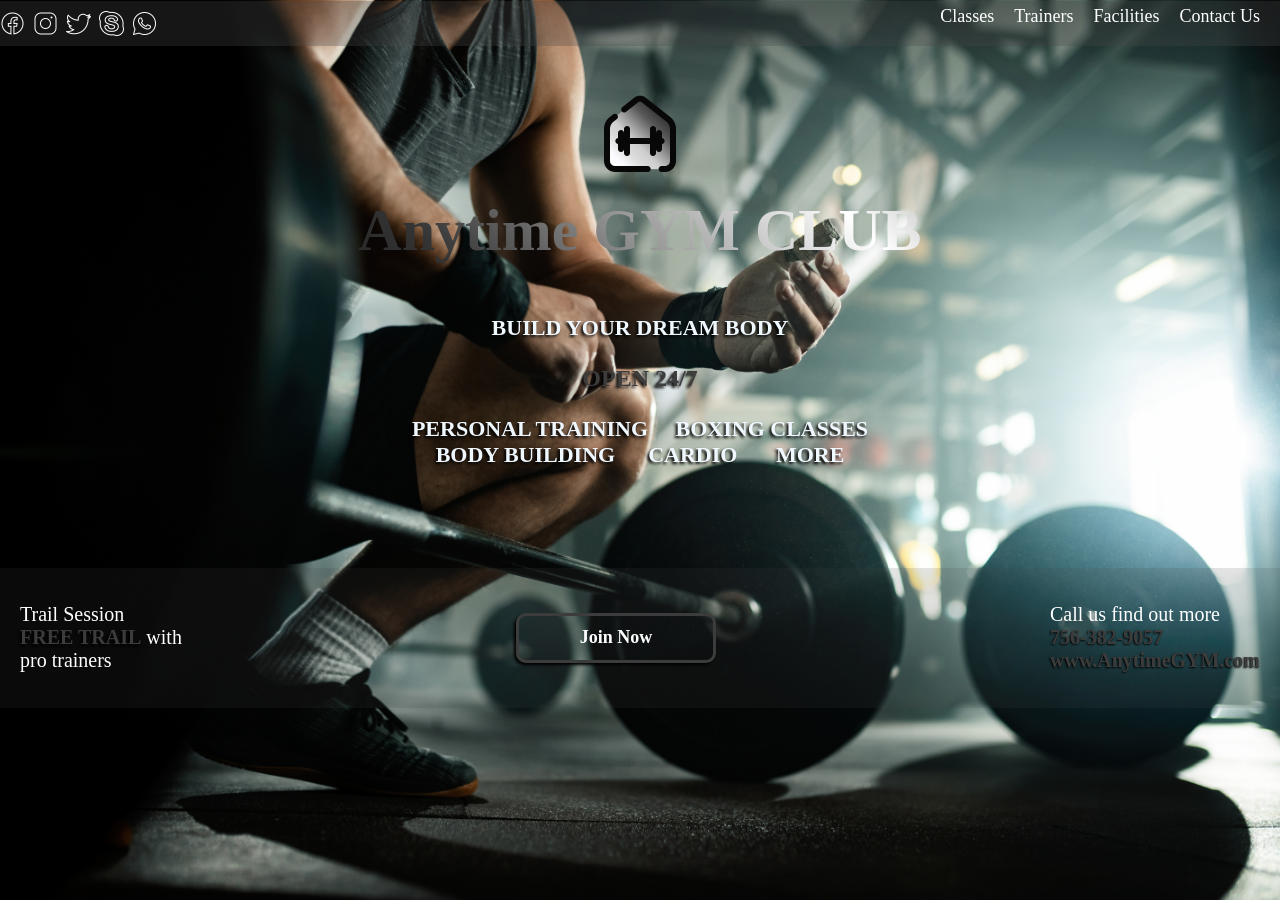
<file: index.html>
<!DOCTYPE html>
<html lang="en">

<head>
    <meta charset="UTF-8">
    <meta name="viewport" content="width=device-width, initial-scale=1.0">
    <title>Anytime GYM Club</title>
    <link rel="stylesheet" href="assets/css/style.css">
</head>

<body class="background">
    <section>
        <header>
            <nav style="display: flex;">
                <img class="icons" src="assets/images/icons8-facebook-50.png" alt="facebook icon">
                <img class="icons" src="assets/images/icons8-instagram-50.png" alt="instagram icon">
                <img class="icons" src="assets/images/icons8-twitter-50.png" alt="twitter icon">
                <img class="icons" src="assets/images/icons8-skype-50.png" alt="skype icon">
                <img class="icons" src="assets/images/icons8-whatsapp-50.png" alt="whatsapp icon">

                <ul>
                    <li>
                        <a class="menu" href="classes.html">Classes</a>
                        <a class="menu" href="trainers.html">Trainers</a>
                        <a class="menu" href="layout.html">Facilities</a>
                        <a class="menu" href="contact.html">Contact Us</a>
                    </li>
                </ul>
            </nav>
        </header>

        <main>
            <img id="gymLogo" src="assets/images/icons8-gym-96.png" alt="gym logo">
            <h1 id="name">Anytime GYM CLUB</h1>

            <div id="texts">
                <p>BUILD YOUR DREAM BODY</p>
                <p id="open">OPEN 24/7</p>
                <pre>PERSONAL TRAINING     BOXING CLASSES
BODY BUILDING      CARDIO       MORE</pre>
            </div>
        </main>

        <footer>
            <div>
                <pre id="trail">Trail Session
<span id="FR">FREE TRAIL</span> with
pro trainers</pre>
            </div>

            <button id="joinNow">Join Now</button>

            <div id="call">
                <pre>Call us find out more
<span id="number">756-382-9057
www.AnytimeGYM.com</span></pre>
            </div>
        </footer>
    </section>
</body>

</html>
</file>
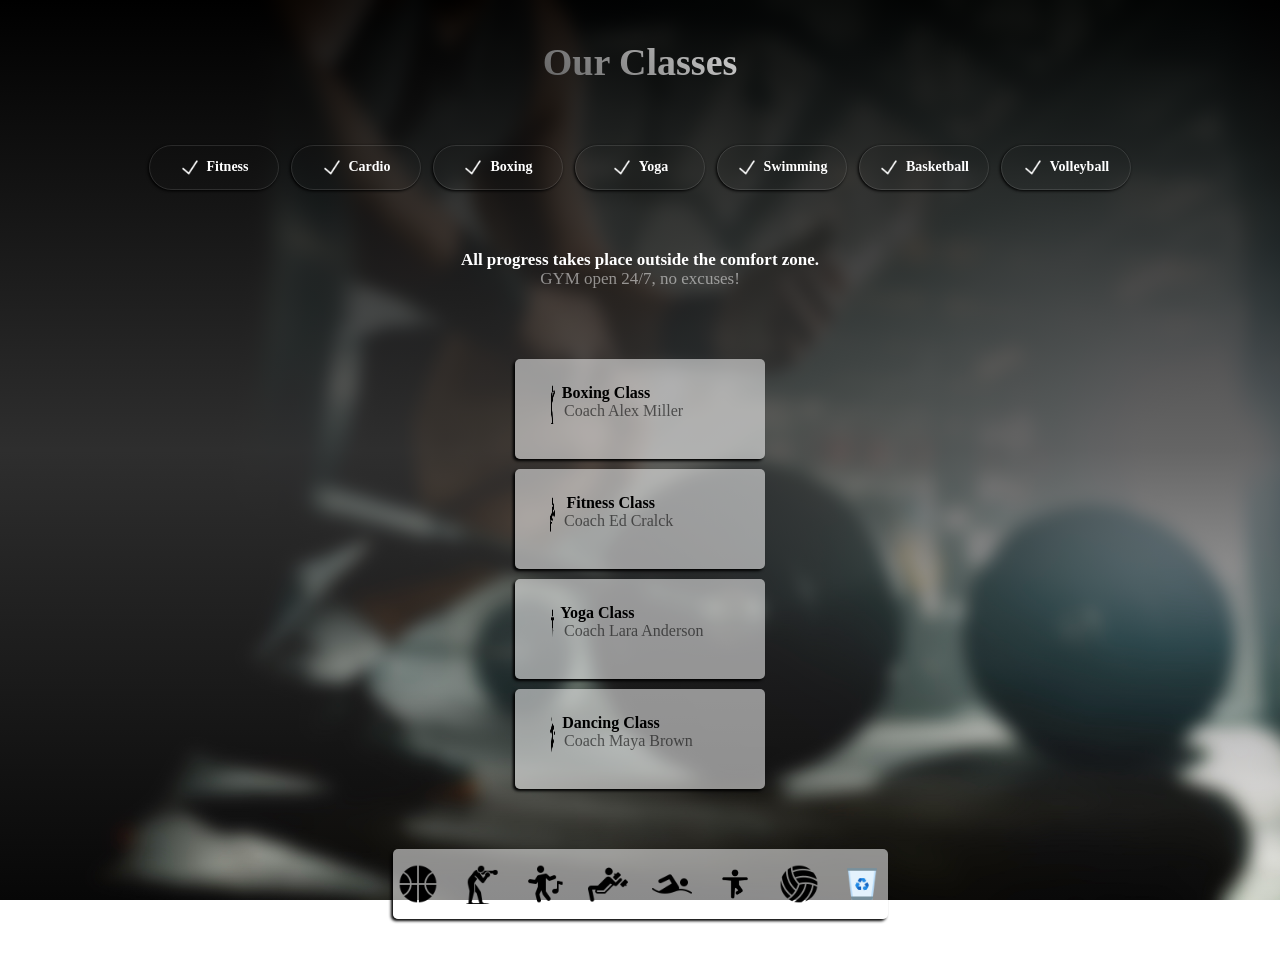
<file: classes.html>
<!DOCTYPE html>
<html lang="en">

<head>
    <meta charset="UTF-8">
    <meta name="viewport" content="width=device-width, initial-scale=1.0">
    <title>Our Classes</title>
    <link rel="stylesheet" href="assets/css/style.css">
</head>

<body class="background3">
    <header>
        <h4>Our Classes</h4>

        <div class="totalClasses">
            <div class="classBoxes"><img src="assets/images/icons8-done-50.png" alt="">
                <p>Fitness</p>
            </div>
        </div>
        <div class="totalClasses">
            <div class="classBoxes"><img src="assets/images/icons8-done-50.png" alt="">
                <p>Cardio</p>
            </div>
        </div>
        <div class="totalClasses">
            <div class="classBoxes"><img src="assets/images/icons8-done-50.png" alt="">
                <p>Boxing</p>
            </div>
        </div>
        <div class="totalClasses">
            <div class="classBoxes"><img src="assets/images/icons8-done-50.png" alt="">
                <p>Yoga</p>
            </div>
        </div>
        <div class="totalClasses">
            <div class="classBoxes"><img src="assets/images/icons8-done-50.png" alt="">
                <p>Swimming</p>
            </div>
        </div>
        <div class="totalClasses">
            <div class="classBoxes"><img src="assets/images/icons8-done-50.png" alt="">
                <p>Basketball</p>
            </div>
        </div>
        <div class="totalClasses">
            <div class="classBoxes"><img src="assets/images/icons8-done-50.png" alt="">
                <p>Volleyball</p>
            </div>
        </div>
    </header>

    <main>
        <section id="totalTitle">
            <h id="progress">All progress takes place outside the comfort zone.</h>
            <p id="noExcuses">GYM open 24/7, no excuses!</p>
        </section>

        <section>
            <div id="mainBox1" class="mainBoxes">
                <img class="mainBoxesImg" src="assets/images/icons8-boxing-48.png" alt="">
                <ul>
                    <li class="liA">Boxing Class</li>
                    <li class="liB">Coach Alex Miller</li>
                </ul>
            </div>

            <div class="mainBoxes">
                <img class="mainBoxesImg" src="assets/images/icons8-fitness-50.png" alt="">
                <ul>
                    <li class="liAF">Fitness Class</li>
                    <li class="liB">Coach Ed Cralck</li>
                </ul>
            </div>

            <div class="mainBoxes">
                <img class="mainBoxesImg" src="assets/images/icons8-yoga-64.png" alt="">
                <ul>
                    <li class="liAY">Yoga Class</li>
                    <li class="liB">Coach Lara Anderson</li>
                </ul>
            </div>

            <div class="mainBoxes">
                <img class="mainBoxesImg" src="assets/images/icons8-dancing-50(1).png" alt="">
                <ul>
                    <li class="liA">Dancing Class</li>
                    <li class="liB">Coach Maya Brown</li>
                </ul>
            </div>
        </section>
    </main>

    <footer class="bottomBox">
        <img src="assets/images/icons8-basketball-50.png" alt="">
        <img src="assets/images/icons8-boxing-48.png" alt="">
        <img src="assets/images/icons8-dancing-50(1).png" alt="">
        <img src="assets/images/icons8-fitness-50.png" alt="">
        <img src="assets/images/icons8-swimming-50.png" alt="">
        <img src="assets/images/icons8-yoga-64.png" alt="">
        <img src="assets/images/icons8-volleyball-50.png" alt="">
        <hr>
        <img id="RC" src="assets/images/icons8-recycle-bin-48.png" alt="">
    </footer>
</body>

</html>
</file>
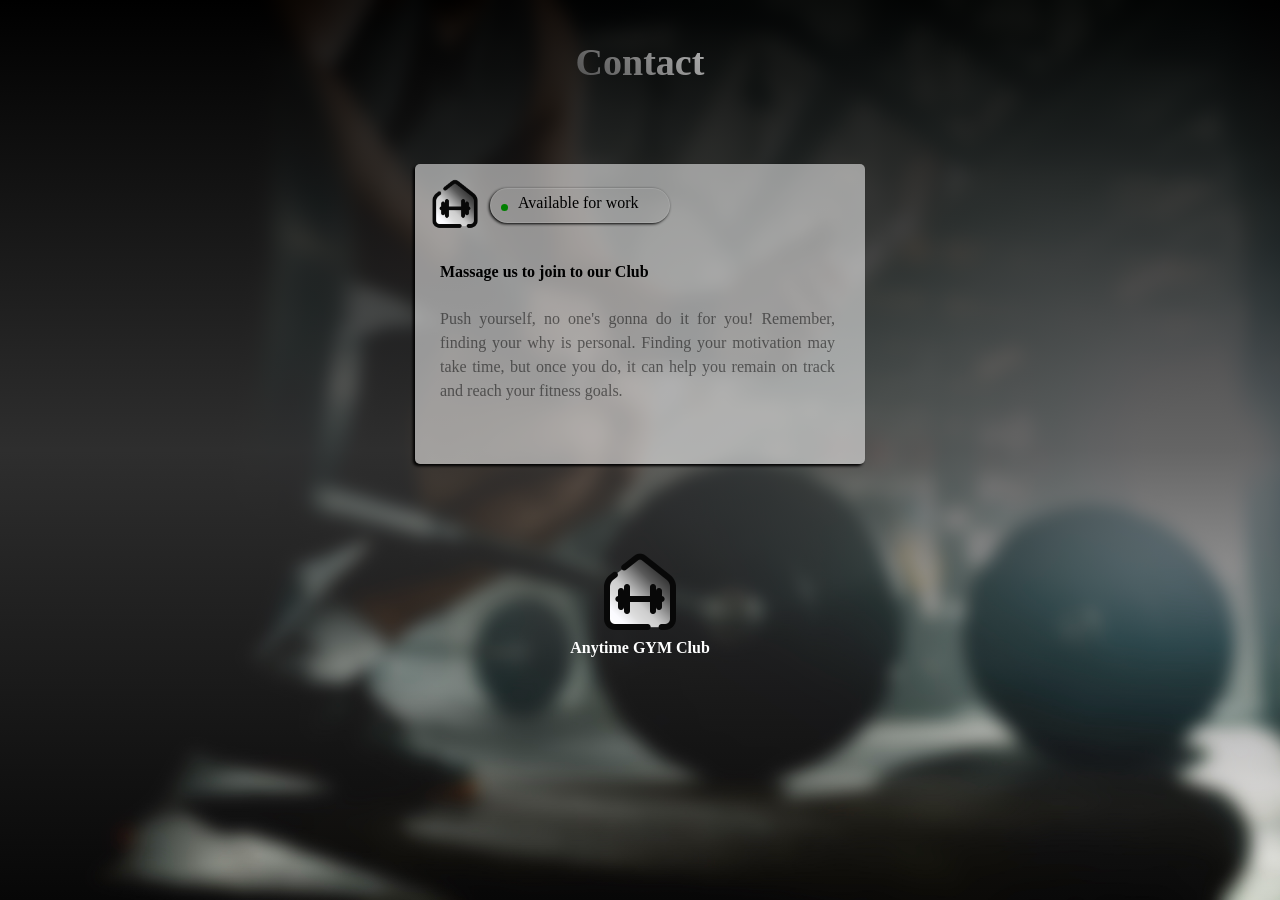
<file: contact.html>
<!DOCTYPE html>
<html lang="en">

<head>
    <meta charset="UTF-8">
    <meta name="viewport" content="width=device-width, initial-scale=1.0">
    <title>Contact</title>
    <link rel="stylesheet" href="assets/css/style.css">
</head>

<body class="background3">
    <header>
        <h5>Contact</h5>
    </header>

    <section id="bigBox">
        <img src="assets/images/icons8-gym-96.png" alt="">

        <div id="totalWork">
            <div id="greenB"></div>
            <div id="AFW">Available for work</div>
        </div>

        <h>Massage us to join to our Club</h><br>

        <p>
            Push yourself, no one's gonna do it for you!
            Remember, finding your why is personal. Finding your motivation may take time, but once you do, it can help
            you remain on track and reach your fitness goals.
        </p>
    </section>

    <section id="goh">
        <img src="assets/images/icons8-gym-96.png" alt="">
        <p>Anytime GYM Club</p>
    </section>
</body>

</html>
</file>
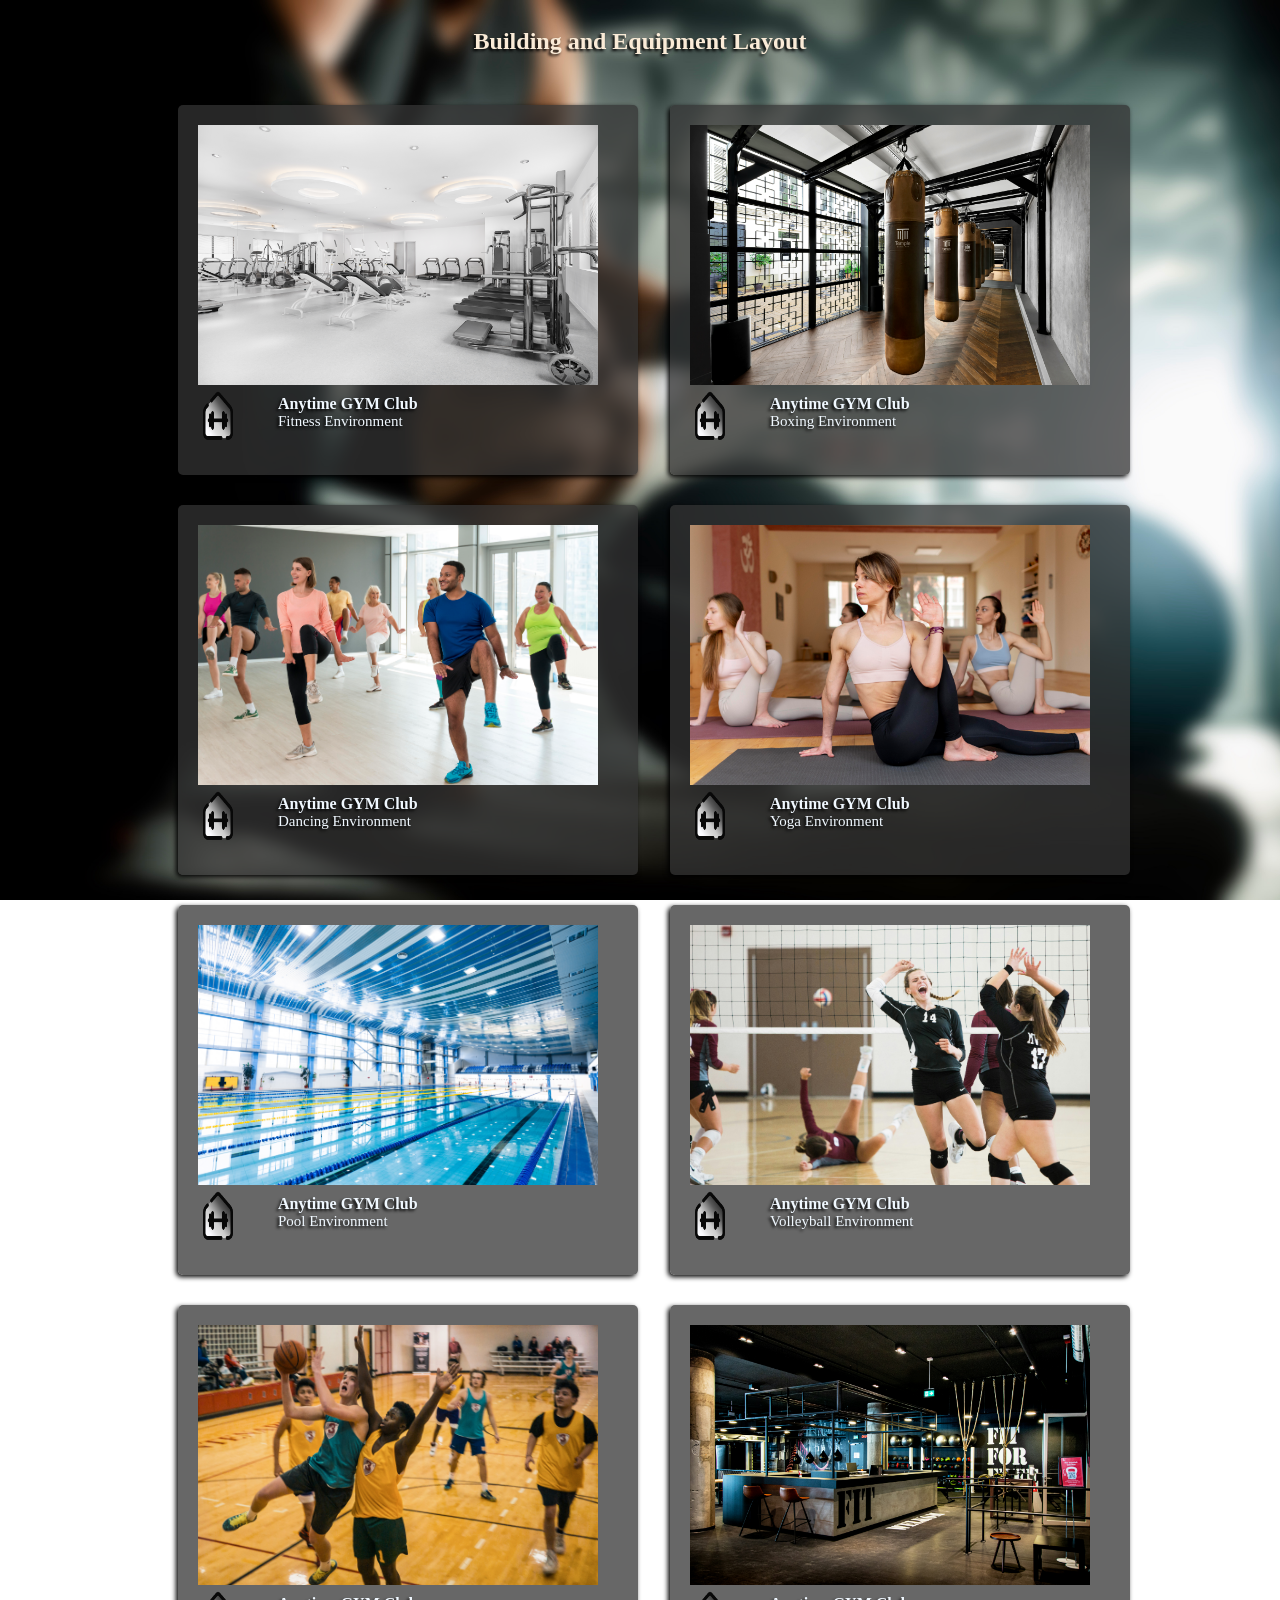
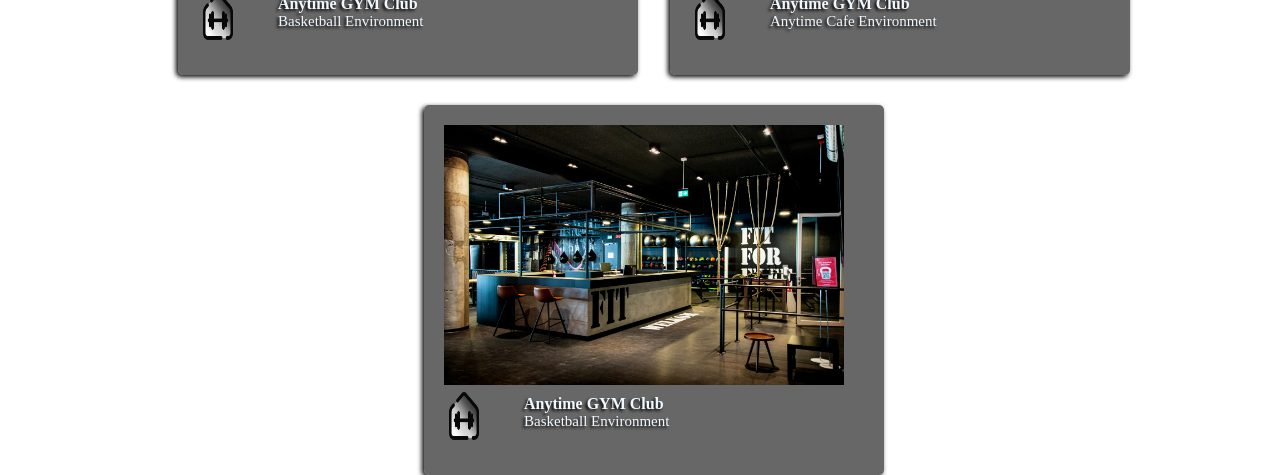
<file: layout.html>
<!DOCTYPE html>
<html lang="en">

<head>
    <meta charset="UTF-8">
    <meta name="viewport" content="width=device-width, initial-scale=1.0">
    <title>Building and Equipment Layout</title>
    <link rel="stylesheet" href="assets/css/style.css">
</head>

<body class="background2">
    <section>
        <h2>Building and Equipment Layout</h2>

        <div class="imgBackg">
            <img class="imgs" src="assets/images/IMG_7480.JPG" alt="">
            <div class="imgsdiv">
                <img class="imgsIcon" src="assets/images/icons8-gym-96.png" alt="">
                <ul>
                    <li class="imgli1">Anytime GYM Club</li>
                    <li class="imgli2">Fitness Environment</li>
                </ul>
            </div>
        </div>

        <div class="imgBackg">
            <img class="imgs" src="assets/images/IMG_7479.JPG" alt="">
            <div class="imgsdiv">
                <img class="imgsIcon" src="assets/images/icons8-gym-96.png" alt="">
                <ul>
                    <li class="imgli1">Anytime GYM Club</li>
                    <li class="imgli2">Boxing Environment</li>
                </ul>
            </div>
        </div>

        <div class="imgBackg">
            <img class="imgs" src="assets/images/IMG_7481.JPG" alt="">
            <div class="imgsdiv">
                <img class="imgsIcon" src="assets/images/icons8-gym-96.png" alt="">
                <ul>
                    <li class="imgli1">Anytime GYM Club</li>
                    <li class="imgli2">Dancing Environment</li>
                </ul>
            </div>
        </div>

        <div class="imgBackg">
            <img class="imgs" id="yoga" src="assets/images/IMG_7482.JPG" alt="">
            <div class="imgsdiv">
                <img class="imgsIcon" src="assets/images/icons8-gym-96.png" alt="">
                <ul>
                    <li class="imgli1">Anytime GYM Club</li>
                    <li class="imgli2">Yoga Environment</li>
                </ul>
            </div>
        </div>

        <div class="imgBackg">
            <img class="imgs" src="assets/images/IMG_7484.JPG" alt="">
            <div class="imgsdiv">
                <img class="imgsIcon" src="assets/images/icons8-gym-96.png" alt="">
                <ul>
                    <li class="imgli1">Anytime GYM Club</li>
                    <li class="imgli2">Pool Environment</li>
                </ul>
            </div>
        </div>

        <div class="imgBackg">
            <img class="imgs" src="assets/images/IMG_7486.JPG" alt="">
            <div class="imgsdiv">
                <img class="imgsIcon" src="assets/images/icons8-gym-96.png" alt="">
                <ul>
                    <li class="imgli1">Anytime GYM Club</li>
                    <li class="imgli2">Volleyball Environment</li>
                </ul>
            </div>
        </div>

        <div class="imgBackg">
            <img class="imgs" id="basketball" src="assets/images/IMG_7487.JPG" alt="">
            <div class="imgsdiv">
                <img class="imgsIcon" src="assets/images/icons8-gym-96.png" alt="">
                <ul>
                    <li class="imgli1">Anytime GYM Club</li>
                    <li class="imgli2">Basketball Environment</li>
                </ul>
            </div>
        </div>

        <div class="imgBackg">
            <img class="imgs" src="assets/images/IMG_7488.JPG" alt="">
            <div class="imgsdiv">
                <img class="imgsIcon" src="assets/images/icons8-gym-96.png" alt="">
                <ul>
                    <li class="imgli1">Anytime GYM Club</li>
                    <li class="imgli2">Anytime Cafe Environment</li>
                </ul>
            </div>
        </div>

        <div class="imgBackg">
            <img class="imgs" src="assets/images/IMG_7488.JPG" alt="">
            <div class="imgsdiv">
                <img class="imgsIcon" src="assets/images/icons8-gym-96.png" alt="">
                <ul>
                    <li class="imgli1">Anytime GYM Club</li>
                    <li class="imgli2">Basketball Environment</li>
                </ul>
            </div>
        </div>
    </section>
</body>

</html>
</file>
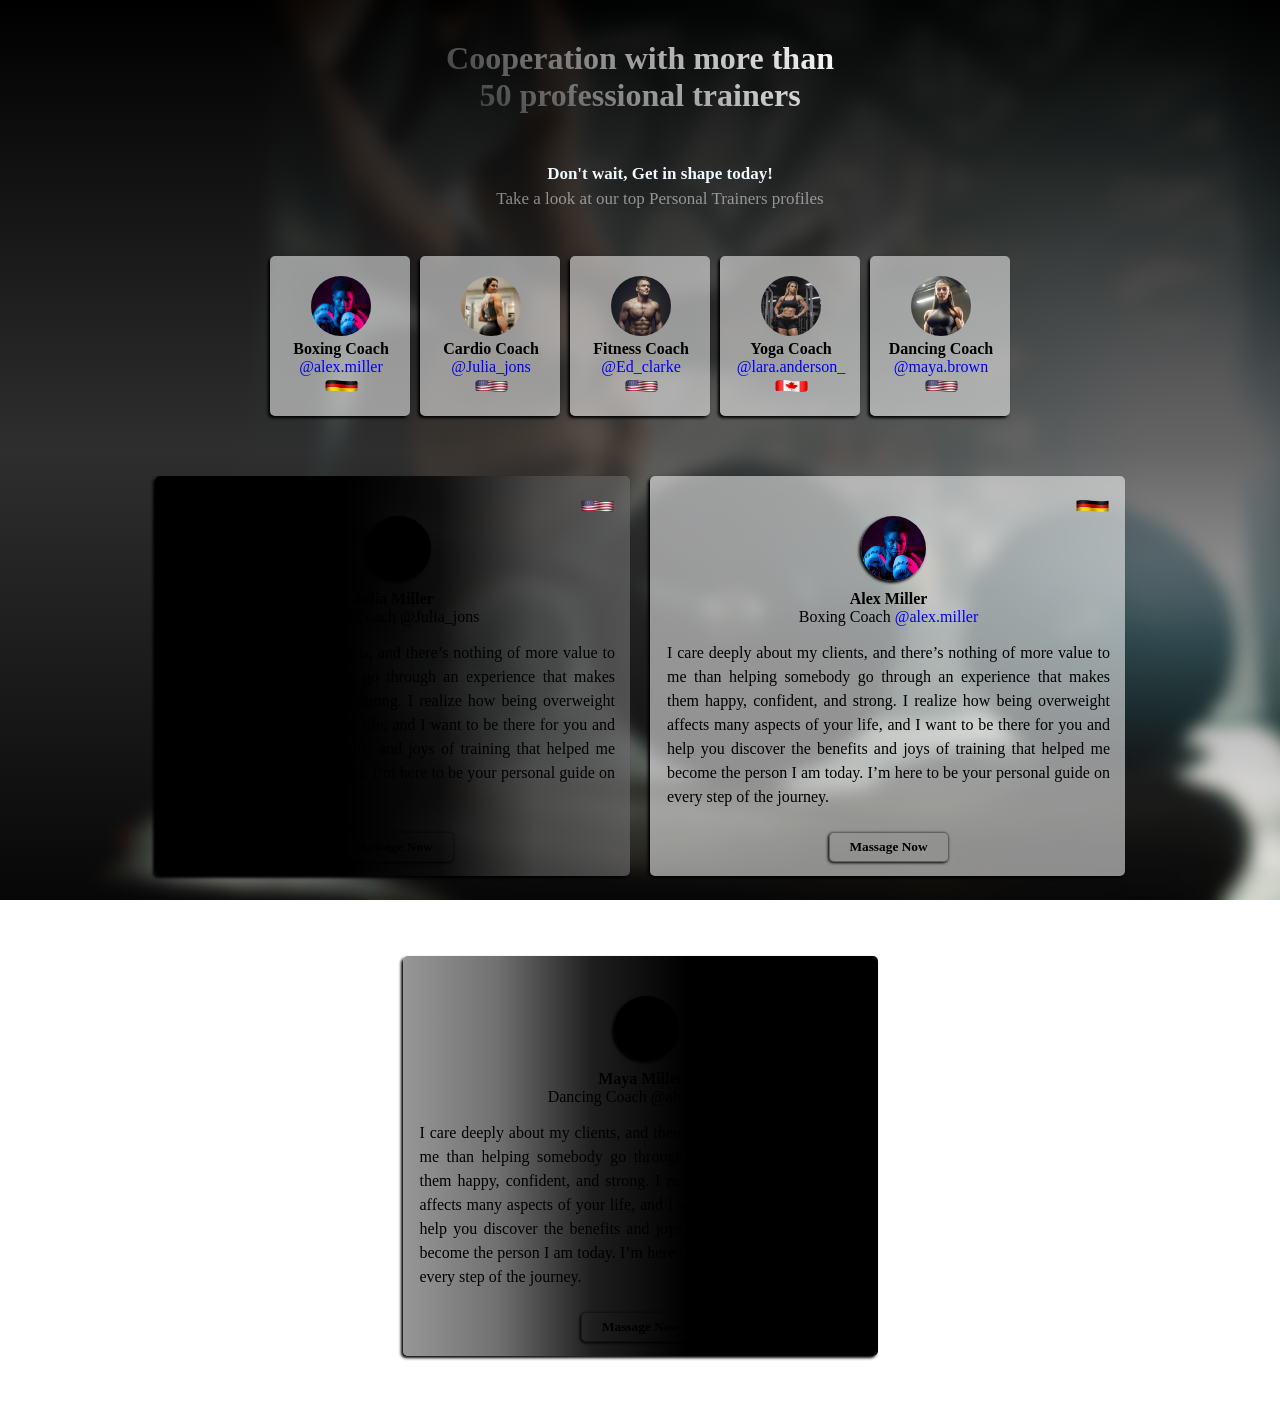
<file: trainers.html>
<!DOCTYPE html>
<html lang="en">

<head>
    <meta charset="UTF-8">
    <meta name="viewport" content="width=device-width, initial-scale=1.0">
    <title>Trainers</title>
    <link rel="stylesheet" href="assets/css/style.css">
</head>

<body class="background3">
    <section>
        <h3>Cooperation with more than<br> 50 professional trainers</h3>

        <ul id="titr">
            <li id="titrLi1">Don't wait, Get in shape today!</li>
            <li id="titrLi2">Take a look at our top Personal Trainers profiles</li>
        </ul>

        <div class="totalBoxes">
            <ul class="littleBoxes" id="boxing">
                <li><img src="assets/images/IMG_7478.JPG" alt=""></li>
                <li class="couchesNames">Boxing Coach</li>
                <li><a href="#" id="id">@alex.miller</a></li>
                <li><img id="flag" src="assets/images/icons8-germany-48.png" alt=""></li>
            </ul>

            <ul class="littleBoxes">
                <li><img src="assets/images/coach2.PNG" alt=""></li>
                <li class="couchesNames">Cardio Coach</li>
                <li><a href="#" id="id">@Julia_jons</a></li>
                <li><img id="flag" src="assets/images/icons8-usa-flag-48.png" alt=""></li>
            </ul>

            <ul class="littleBoxes">
                <li><img src="assets/images/coach3.JPG" alt=""></li>
                <li class="couchesNames">Fitness Coach</li>
                <li><a href="#" id="id">@Ed_clarke</a></li>
                <li><img id="flag" src="assets/images/icons8-usa-flag-48.png" alt=""></li>
            </ul>

            <ul class="littleBoxes">
                <li><img src="assets/images/coach4.PNG" alt=""></li>
                <li class="couchesNames">Yoga Coach</li>
                <li><a href="#" id="id">@lara.anderson_</a></li>
                <li><img id="flag" src="assets/images/icons8-canada-48.png" alt=""></li>
            </ul>

            <ul class="littleBoxes">
                <li><img src="assets/images/coach5.PNG" alt=""></li>
                <li class="couchesNames">Dancing Coach</li>
                <li><a href="#" id="id">@maya.brown</a></li>
                <li><img id="flag" src="assets/images/icons8-usa-flag-48.png" alt=""></li>
            </ul>
        </div>

        <div class="totalBoxes2">
            <ul class="Boxes" id="box1">
                <li><img id="flag2" src="assets/images/icons8-usa-flag-48.png" alt=""></li>
                <li><img class="profiles" src="assets/images/Black_Wallpaper.jpg" alt=""></li>
                <li class="names">Julia Miller</li>
                <li>Cardio Coach <a id="blackLink" href="#">@Julia_jons</a></li>
                <li class="text">
                    I care deeply about my clients, and there’s nothing of more value to me than helping somebody go
                    through an experience that makes them happy, confident, and strong. I realize how being overweight
                    affects many aspects of your life, and I want to be there for you and help you discover the benefits
                    and joys of training that helped me become the person I am today. I’m here to be your personal guide
                    on every step of the journey.
                </li>
                <li><button class="massage">Massage Now</button></li>
            </ul>

            <ul class="Boxes" id="box2">
                <li><img id="flag2" src="assets/images/icons8-germany-48.png" alt=""></li>
                <li><img class="profiles" src="assets/images/IMG_7478.JPG" alt=""></li>
                <li class="names">Alex Miller</li>
                <li>Boxing Coach <a href="#">@alex.miller</a></li>
                <li class="text">
                    I care deeply about my clients, and there’s nothing of more value to me than helping somebody go
                    through an experience that makes them happy, confident, and strong. I realize how being overweight
                    affects many aspects of your life, and I want to be there for you and help you discover the benefits
                    and joys of training that helped me become the person I am today. I’m here to be your personal guide
                    on every step of the journey.
                </li>
                <li><button class="massage">Massage Now</button></li>
            </ul>

            <ul class="Boxes" id="box3">
                <li><img id="flag2" src="assets/images/Black_Wallpaper.jpg" alt=""></li>
                <li><img class="profiles" src="assets/images/Black_Wallpaper.jpg" alt=""></li>
                <li class="names">Maya Miller</li>
                <li>Dancing Coach <a id="blackLink" href="#">@alex.miller</a></li>
                <li class="text">
                    I care deeply about my clients, and there’s nothing of more value to me than helping somebody go
                    through an experience that makes them happy, confident, and strong. I realize how being overweight
                    affects many aspects of your life, and I want to be there for you and help you discover the benefits
                    and joys of training that helped me become the person I am today. I’m here to be your personal guide
                    on every step of the journey.
                </li>
                <li><button class="massage">Massage Now</button></li>
            </ul>
        </div>

        <ul id="totalPoints">
            <li id="points">
                <div></div>
            </li>
            <li id="points">
                <div></div>
            </li>
            <li id="points">
                <div></div>
            </li>
            <li id="points">
                <div></div>
            </li>
        </ul>
    </section>
</body>

</html>
</file>
<file: assets/css/style.css>
/* .......... PAGE 1: HOME .......... */

.background {
    background-image: url("../images/IMG_7475.JPG");
    background-repeat: no-repeat;
    background-size: cover;
    background-position: center;
    background-attachment: fixed;
    font-family: cursive;
}

nav {
    background-color: rgba(73, 74, 73, 0.307);
    height: 45px;
    margin-top: 1px;
}

.icons {
    width: 25px;
    height: 25px;
    padding: 10px 5px;
}

.icons:hover {
    width: 35px;
    height: 35px;
    padding: 1px 0px;
}

nav ul {
    display: inline-block;
    margin-left: 860px;
    margin-top: 1px;
    list-style-type: none;
    padding-top: 5px;
}

.menu {
    color: white;
    text-decoration: none;
    padding-left: 25px;
    font-size: 18px;
}

main {
    text-align: center;
}

#gymLogo {
    display: inline-block;
    transition: 500ms;
    margin-top: 40px;
}

#gymLogo:hover {
    width: 150px;
    height: auto;
    margin: 10px 5px;
    transform: translateY(-20px);
}

#name {
    font-family: "mighty souly", cursive;
    font-size: 60px;
    display: block;
    background: -webkit-linear-gradient(45deg, black, #333, white, black);
    -webkit-background-clip: text;
    -webkit-text-fill-color: transparent;
    margin-top: 10px;
}

#texts {
    font-family: cursive;
    color: aliceblue;
    font-weight: bolder;
    font-size: 22px;
    text-shadow: black -2px 2px 3px;
}

main pre {
    font-family: cursive;
}

#open {
    color: rgb(61, 60, 60);
    font-size: 24px;
}

footer {
    display: flex;
    background-color: rgba(73, 74, 73, 0.144);
    margin-top: 100px;
}

#trail {
    font-family: cursive;
    font-size: 20px;
    color: white;
    margin: 25px 20px;
}

#FR {
    color: rgb(61, 60, 60);
    font-weight: bolder;
    text-shadow: black -2px 2px 3px;
    display: inline-block;
}

#joinNow {
    display: inline-block;
    width: 200px;
    height: 50px;
    margin: 45px 450px;
    background-color: transparent;
    color: white;
    border: rgb(61, 60, 60) solid;
    font-family: cursive;
    font-weight: bold;
    font-size: 18px;
    border-radius: 10px;
    box-shadow: black -2px 2px 3px;
}

#joinNow:hover {
    width: 300px;
}

#call pre {
    display: inline-block;
    font-family: cursive;
    font-size: 20px;
    color: white;
    margin: 25px 15px;
}

#number {
    color: rgb(61, 60, 60);
    font-weight: bolder;
    text-shadow: black -1px 1px 2px;
    display: inline-block;
}


/* .......... PAGE 2: FACILITIES .......... */

.background2 {
    background-image: url("../images/IMG_7476.JPG");
    background-repeat: no-repeat;
    background-size: cover;
    background-position: center;
    background-attachment: fixed;
    font-family: cursive;
}

h2 {
    color: antiquewhite;
    text-align: center;
    text-shadow: black -2px 2px 3px;
    margin-top: 28px;
}

.imgBackg {
    background-color: #333333be;
    display: inline-block;
    width: 460px;
    height: 370px;
    margin-top: 30px;
    margin-left: 28px;
    border-radius: 5px;
    box-shadow: black -2px 2px 5px;
}

.imgBackg:hover {
    width: 480px;
    height: 390px;
    margin: 10px 5px;
    transform: translateY(-20px);
}

.imgs {
    width: 420px;
    height: auto;
    padding-left: 20px;
    padding-top: 20px;
    display: inline-block;
}

.imgsdiv {
    display: flex;
}

.imgsIcon {
    width: 60px;
    height: 60px;
    display: inline-block;
    padding-left: 20px;
    margin-top: -3px;
}

.imgsdiv ul {
    margin-left: -35px;
    list-style-type: none;
    color: aliceblue;
    text-shadow: black -2px 2px 3px;
}

.imgli1 {
    margin-top: -10px;
    font-weight: bolder;
}

.imgli2 {
    font-size: 15px;
}

#yoga {
    height: 280px;
}

#basketball {
    height: 280px;
}


/* .......... PAGE 3: TRAINERS .......... */

.background3 {
    background: linear-gradient(to bottom,
            rgba(0, 0, 0, 0.897),
            rgba(59, 59, 59, 0.782),
            rgba(255, 255, 255, 0.026)), url("../images/IMG_7476.JPG");

    background-repeat: no-repeat;
    background-size: cover;
    background-position: center;
    background-attachment: fixed;
    font-family: cursive;
}

h3 {
    font-family: "mighty souly", cursive;
    font-size: 32px;
    display: block;
    background: -webkit-linear-gradient(45deg, black, #333, white, black);
    -webkit-background-clip: text;
    -webkit-text-fill-color: transparent;
    text-align: center;
    margin-top: 40px;
}

#titr {
    list-style-type: none;
    color: aliceblue;
    text-align: center;
    margin-top: 50px;
    font-size: 17px;
}

#titrLi1 {
    font-weight: bold;
}

#titrLi2 {
    color: rgba(255, 255, 255, 0.504);
    padding-top: 5px;
}

.totalBoxes {
    display: inline-block;
}

/* Top Boxes */

.littleBoxes {
    border-radius: 5px;
    width: 140px;
    height: 160px;
    background-color: rgba(255, 255, 255, 0.533);
    padding-left: 2px;
    padding-top: 20px;
    margin: 30px 5px;
    list-style-type: none;
    text-align: center;
    display: inline-block;
    box-shadow: black -2px 2px 3px;
}

.littleBoxes ul {
    display: inline-block;
}

.littleBoxes img {
    width: 60px;
    height: auto;
    border-radius: 50%;
}

#flag {
    width: 35px;
    height: 20px;
}

#id {
    text-decoration: none;
}

.couchesNames {
    font-weight: bolder;
}

#boxing {
    margin-left: 370px;
}

/* Bottom Boxes */

.totalBoxes2 {
    display: inline-block;
}

.Boxes {
    border-radius: 5px;
    width: 475px;
    height: 400px;
    padding-left: 2px;
    padding-top: 20px;
    margin: 50px 10px;
    list-style-type: none;
    text-align: center;
    display: inline-block;
    box-shadow: black -2px 2px 3px;
}

#flag2 {
    width: 35px;
    height: 20px;
    padding-left: 400px;
    margin-top: -10px;
}

.profiles {
    width: 65px;
    height: auto;
    margin-left: 10px;
    margin-top: -30px;
    border-radius: 50%;
    box-shadow: black -2px 2px 3px;
}

.names {
    font-weight: bolder;
    padding-top: 5px;
}

.Boxes a {
    text-decoration: none;
}

.text {
    text-align: justify;
    padding: 15px 15px;
}

.massage {
    width: 120px;
    height: 30px;
    background: transparent;
    font-family: cursive;
    box-shadow: black -1px 1px 3px;
    border: rgba(0, 0, 0, 0.332) solid 1px;
    border-radius: 5px;
    margin-top: 8px;
    font-weight: bold;
}

#box1 {
    background: linear-gradient(to right,
            black, black, rgb(0, 0, 0),
            rgba(0, 0, 0, 0.881),
            rgba(41, 41, 41, 0.667),
            rgba(49, 48, 48, 0.503)), rgba(255, 255, 255, 0.385);
}

#box2 {
    background-color: rgba(255, 255, 255, 0.533);
}

#box3 {
    background: linear-gradient(to left,
            black, black, rgb(0, 0, 0),
            rgba(0, 0, 0, 0.881),
            rgba(41, 41, 41, 0.667),
            rgba(49, 48, 48, 0.503)), rgba(255, 255, 255, 0.385);
}

#blackLink {
    color: black;
}

#totalPoints {
    text-align: center;
}

#points {
    display: inline-block;
}

#points div {
    width: 5px;
    height: 5px;
    background-color: white;
    border-radius: 50%;
    margin-top: -55px;
}


/* .......... PAGE 4: CLASSES .......... */

h4 {
    font-family: "mighty souly", cursive;
    font-size: 38px;
    display: block;
    background: -webkit-linear-gradient(45deg, black, #333, white, black);
    -webkit-background-clip: text;
    -webkit-text-fill-color: transparent;
    text-align: center;
    margin-top: 40px;
}

header {
    text-align: center;
}

.totalClasses {
    text-align: center;
    display: inline-block;
    margin-right: 8px;
}

.classBoxes {
    background-color: transparent;
    display: inline-block;
    width: 130px;
    height: 40px;
    text-align: center;
    box-shadow: white -0.3px 0.3px 1px;
    border-radius: 25px;
    margin-top: 10px;
    padding-bottom: 15px;
    border: rgba(255, 255, 255, 0.112) solid 1px;
    box-shadow: black -1px 1px 3px;
}

.classBoxes img {
    width: 20px;
    height: auto;
    display: inline-block;
}

.classBoxes p {
    color: white;
    font-family: cursive;
    display: inline-block;
    font-weight: bold;
}

/* Title */

#totalTitle {
    text-align: center;
    margin-top: 60px;
}

#progress {
    font-weight: bold;
    color: white;
    font-size: 17px;
}

#noExcuses {
    color: rgba(255, 255, 255, 0.504);
    margin-top: -0.2px;
    font-size: 17px;
}

/* Main Boxes */

.mainBoxes {
    background-color: rgba(255, 255, 255, 0.533);
    display: flex;
    width: 250px;
    height: 100px;
    margin-top: 10px;
    margin-left: 620px;
    border-radius: 5px;
    box-shadow: black -2px 2px 3px;
}

#mainBox1 {
    margin-top: 70px;
}

.mainBoxesImg {
    width: 40px;
    height: 40px;
    display: inline-block;
    padding-left: 35px;
    margin-top: 25px;
}

.mainBoxes ul {
    margin-left: -66px;
    margin-top: 25px;
    list-style-type: none;
}

.liA {
    font-weight: bolder;
    color: black;
}

.liB {
    margin-left: 35px;
    color: rgba(0, 0, 0, 0.56);
}

.liAF {
    font-weight: bolder;
    color: black;
    margin-left: 19px;
}

.liAY {
    font-weight: bolder;
    color: black;
    margin-left: -38px;
}

/* Footer Box */

.bottomBox {
    width: 495px;
    height: 70px;
    background-color: rgba(255, 255, 255, 0.533);
    border-radius: 5px;
    box-shadow: black -2px 2px 3px;
    margin: 60px 500px;
}

.bottomBox img {
    width: 40px;
    height: 40px;
    padding: 12px 10px;
}

footer hr {
    margin-left: 15px;
}


/* .......... PAGE 5: CONTACT .......... */

h5 {
    font-family: "mighty souly", cursive;
    font-size: 38px;
    display: block;
    background: -webkit-linear-gradient(45deg, black, #020202, white, black);
    -webkit-background-clip: text;
    -webkit-text-fill-color: transparent;
    text-align: center;
    margin-top: 40px;
}

/* Main Box */

#bigBox {
    width: 450px;
    height: 300px;
    background-color: rgba(255, 255, 255, 0.533);
    border-radius: 5px;
    box-shadow: black -2px 2px 3px;
    margin: 80px 530px;
}

#bigBox img {
    display: inline-block;
    width: 60px;
    margin-left: 10px;
    margin-top: 10px;
}

#totalWork {
    background-color: transparent;
    display: flex;
    width: 180px;
    height: 35px;
    box-shadow: white -0.3px 0.3px 1px;
    border-radius: 25px;
    border: rgba(255, 255, 255, 0.112) solid 1px;
    box-shadow: black -1px 1px 3px;
    margin-left: 75px;
    margin-top: -50px;
}

#greenB {
    background-color: green;
    border-radius: 50%;
    width: 7px;
    height: 7px;
    display: inline-block;
    margin-left: 10px;
    margin-top: 15px;
}

#AFW {
    padding-left: 10px;
    margin-top: 5px;
    display: inline-block;
}

#bigBox h {
    font-weight: bolder;
    padding-top: 40px;
    margin-left: 25px;
    display: inline-block;
}

#bigBox p {
    color: rgba(4, 4, 4, 0.504);
    display: inline-block;
    text-align: justify;
    margin-left: -5px;
    padding: 10px 30px;
}

#JN {
    margin-left: 150px;
    margin-bottom: 100px;
}

#goh {
    margin-left: 680px;
}

#goh p {
    font-weight: bolder;
    color: white;
    margin-left: -22px;
    margin-top: -5px;
}

#an2 {
    list-style-type: none;
}

/* .......... DEBUG FIXES .......... */

/* General */

* {
    box-sizing: border-box;
}

body {
    margin: 0;
}


/* PAGE 1: HOME */

nav {
    display: flex;
    align-items: center;
    justify-content: space-between;
}

nav ul {
    margin-left: auto;
    margin-right: 20px;
    padding-top: 0;
}

nav ul li {
    display: flex;
    align-items: center;
    gap: 20px;
}

.menu {
    padding-left: 0;
}

.icons:hover {
    transform: scale(1.2);
    width: 25px;
    height: 25px;
}

#gymLogo:hover {
    width: 96px;
    margin: 40px 0 0;
}

footer {
    align-items: center;
    justify-content: space-between;
    padding: 0 20px;
}

#joinNow {
    margin: 45px 0;
    flex-shrink: 0;
}

#joinNow:hover {
    width: 200px;
}

#trail,
#call pre {
    margin: 25px 0;
}


/* PAGE 2: FACILITIES */

.background2 section {
    text-align: center;
}

.imgBackg {
    width: 460px;
    max-width: calc(100% - 40px);
    vertical-align: top;
    text-align: left;
}

.imgBackg:hover {
    width: 460px;
    height: 370px;
    margin: 30px 0 0 28px;
    transform: translateY(-10px);
}

.imgs {
    width: calc(100% - 40px);
    height: 280px;
    object-fit: cover;
}

.imgsdiv {
    align-items: center;
}

.imgsdiv ul {
    margin-left: 0;
}

#yoga,
#basketball {
    height: 280px;
}


/* PAGE 3: TRAINERS */

.totalBoxes {
    display: flex;
    justify-content: center;
    align-items: center;
    flex-wrap: wrap;
    gap: 10px;
    width: 100%;
}

.littleBoxes {
    margin: 30px 0;
    padding-left: 2px;
}

#boxing {
    margin-left: 0;
}

.totalBoxes2 {
    display: flex;
    justify-content: center;
    align-items: stretch;
    flex-wrap: wrap;
    width: 100%;
    gap: 20px;
}

.Boxes {
    width: 475px;
    max-width: calc(100% - 30px);
    height: auto;
    min-height: 400px;
    margin: 30px 0;
    padding-left: 2px;
}

#flag2 {
    display: block;
    padding-left: 0;
    margin: 0 15px 0 auto;
}

.profiles {
    margin-top: 0;
}

.text {
    line-height: 1.5;
}

#totalPoints {
    display: flex;
    justify-content: center;
    gap: 20px;
    padding: 0;
}

#points {
    display: inline-block;
}

#points div {
    margin-top: 0;
}


/* PAGE 4: CLASSES */

.totalClasses {
    margin: 0 4px;
}

.classBoxes {
    margin-top: 10px;
}

.mainBoxes {
    margin-left: auto;
    margin-right: auto;
}

.bottomBox {
    margin: 60px auto;
    display: flex;
    justify-content: center;
    align-items: center;
    flex-wrap: wrap;
    height: auto;
    min-height: 70px;
    padding: 5px;
}

.bottomBox img {
    flex-shrink: 0;
}

footer hr {
    display: none;
}


/* PAGE 5: CONTACT */

#bigBox {
    margin: 80px auto;
    max-width: calc(100% - 30px);
}

#bigBox p {
    line-height: 1.5;
}

#goh {
    width: fit-content;
    margin: 0 auto;
    text-align: center;
}

#goh p {
    margin-left: 0;
}

/* RESPONSIVE FIXES */

@media screen and (max-width: 768px) {

    nav {
        height: auto;
        min-height: 45px;
        flex-wrap: wrap;
    }

    nav ul {
        margin: 5px auto;
    }

    nav ul li {
        gap: 10px;
        flex-wrap: wrap;
        justify-content: center;
    }

    .menu {
        font-size: 14px;
    }

    footer {
        flex-wrap: wrap;
        justify-content: center;
        gap: 15px;
        margin-top: 50px;
    }

    #joinNow {
        margin: 15px;
    }

    .imgBackg {
        margin: 20px auto;
    }

    .imgBackg:hover {
        margin: 20px auto;
    }

    .Boxes {
        max-width: calc(100% - 30px);
    }

    .littleBoxes {
        margin: 15px 5px;
    }

    .mainBoxes {
        max-width: calc(100% - 30px);
    }

    .bottomBox {
        max-width: calc(100% - 30px);
    }

    #bigBox {
        margin: 50px auto;
    }
}

@media screen and (max-width: 480px) {

    #name {
        font-size: 40px;
    }

    #texts {
        font-size: 17px;
    }

    #open {
        font-size: 20px;
    }

    #trail,
    #call pre {
        font-size: 16px;
    }

    .imgBackg {
        height: auto;
        padding-bottom: 10px;
    }

    .imgs {
        height: 200px;
    }

    #yoga,
    #basketball {
        height: 200px;
    }

    .classBoxes {
        width: 115px;
    }

    .mainBoxes {
        width: 250px;
    }

    #bigBox {
        height: auto;
        min-height: 300px;
    }

    #bigBox p {
        padding: 10px 15px;
    }

    .Boxes {
        padding-right: 2px;
    }
}

/* FIX: HOME PAGE SOCIAL ICONS */

nav {
    justify-content: flex-start;
    gap: 8px;
}

nav>.icons {
    flex-shrink: 0;
    width: 25px;
    height: 25px;
    padding: 0;
    object-fit: contain;
}

nav>.icons:hover {
    width: 25px;
    height: 25px;
    padding: 0;
    transform: scale(1.15);
}

nav ul {
    margin-left: auto;
    margin-right: 20px;
}


/* FIX: CLASSES PAGE TOP ICONS AND TEXT */

.totalClasses {
    display: inline-block;
    vertical-align: middle;
    margin: 0 4px;
}

.classBoxes {
    display: flex;
    justify-content: center;
    align-items: center;
    gap: 7px;
    width: 130px;
    height: 45px;
    padding: 0;
    margin-top: 10px;
}

.classBoxes img {
    width: 20px;
    height: 20px;
    object-fit: contain;
    display: block;
}

.classBoxes p {
    margin: 0;
    padding: 0;
    font-size: 14px;
    line-height: 1;
    white-space: nowrap;
    display: block;
}

header {
    text-align: center;
}

@media screen and (max-width: 768px) {
    .totalClasses {
        margin: 0 2px;
    }

    .classBoxes {
        width: 120px;
    }

    .classBoxes p {
        font-size: 13px;
    }
}

/* .......... DEBUG FIXES .......... */

/* General */

* {
    box-sizing: border-box;
}

body {
    margin: 0;
}


/* PAGE 1: HOME */

nav {
    display: flex;
    align-items: center;
    justify-content: space-between;
}

nav ul {
    margin-left: auto;
    margin-right: 20px;
    padding-top: 0;
}

nav ul li {
    display: flex;
    align-items: center;
    gap: 20px;
}

.menu {
    padding-left: 0;
}

.icons:hover {
    transform: scale(1.2);
    width: 25px;
    height: 25px;
}

#gymLogo:hover {
    width: 96px;
    margin: 40px 0 0;
}

footer {
    align-items: center;
    justify-content: space-between;
    padding: 0 20px;
}

#joinNow {
    margin: 45px 0;
    flex-shrink: 0;
}

#joinNow:hover {
    width: 200px;
}

#trail,
#call pre {
    margin: 25px 0;
}


/* PAGE 2: FACILITIES */

.background2 section {
    text-align: center;
}

.imgBackg {
    width: 460px;
    max-width: calc(100% - 40px);
    vertical-align: top;
    text-align: left;
}

.imgBackg:hover {
    width: 460px;
    height: 370px;
    margin: 30px 0 0 28px;
    transform: translateY(-10px);
}

.imgs {
    width: calc(100% - 40px);
    height: 280px;
    object-fit: cover;
}

.imgsdiv {
    align-items: center;
}

.imgsdiv ul {
    margin-left: 0;
}

#yoga,
#basketball {
    height: 280px;
}


/* PAGE 3: TRAINERS */

.totalBoxes {
    display: flex;
    justify-content: center;
    align-items: center;
    flex-wrap: wrap;
    gap: 10px;
    width: 100%;
}

.littleBoxes {
    margin: 30px 0;
    padding-left: 2px;
}

#boxing {
    margin-left: 0;
}

.totalBoxes2 {
    display: flex;
    justify-content: center;
    align-items: stretch;
    flex-wrap: wrap;
    width: 100%;
    gap: 20px;
}

.Boxes {
    width: 475px;
    max-width: calc(100% - 30px);
    height: auto;
    min-height: 400px;
    margin: 30px 0;
    padding-left: 2px;
}

#flag2 {
    display: block;
    padding-left: 0;
    margin: 0 15px 0 auto;
}

.profiles {
    margin-top: 0;
}

.text {
    line-height: 1.5;
}

#totalPoints {
    display: flex;
    justify-content: center;
    gap: 20px;
    padding: 0;
}

#points {
    display: inline-block;
}

#points div {
    margin-top: 0;
}


/* PAGE 4: CLASSES */

.totalClasses {
    margin: 0 4px;
}

.classBoxes {
    margin-top: 10px;
}

.mainBoxes {
    margin-left: auto;
    margin-right: auto;
}

.bottomBox {
    margin: 60px auto;
    display: flex;
    justify-content: center;
    align-items: center;
    flex-wrap: wrap;
    height: auto;
    min-height: 70px;
    padding: 5px;
}

.bottomBox img {
    flex-shrink: 0;
}

footer hr {
    display: none;
}


/* PAGE 5: CONTACT */

#bigBox {
    margin: 80px auto;
    max-width: calc(100% - 30px);
}

#bigBox p {
    line-height: 1.5;
}

#goh {
    width: fit-content;
    margin: 0 auto;
    text-align: center;
}

#goh p {
    margin-left: 0;
}


/* RESPONSIVE FIXES */

@media screen and (max-width: 768px) {

    nav {
        height: auto;
        min-height: 45px;
        flex-wrap: wrap;
    }

    nav ul {
        margin: 5px auto;
    }

    nav ul li {
        gap: 10px;
        flex-wrap: wrap;
        justify-content: center;
    }

    .menu {
        font-size: 14px;
    }

    footer {
        flex-wrap: wrap;
        justify-content: center;
        gap: 15px;
        margin-top: 50px;
    }

    #joinNow {
        margin: 15px;
    }

    .imgBackg {
        margin: 20px auto;
    }

    .imgBackg:hover {
        margin: 20px auto;
    }

    .Boxes {
        max-width: calc(100% - 30px);
    }

    .littleBoxes {
        margin: 15px 5px;
    }

    .mainBoxes {
        max-width: calc(100% - 30px);
    }

    .bottomBox {
        max-width: calc(100% - 30px);
    }

    #bigBox {
        margin: 50px auto;
    }
}

@media screen and (max-width: 480px) {

    #name {
        font-size: 40px;
    }

    #texts {
        font-size: 17px;
    }

    #open {
        font-size: 20px;
    }

    #trail,
    #call pre {
        font-size: 16px;
    }

    .imgBackg {
        height: auto;
        padding-bottom: 10px;
    }

    .imgs {
        height: 200px;
    }

    #yoga,
    #basketball {
        height: 200px;
    }

    .classBoxes {
        width: 115px;
    }

    .mainBoxes {
        width: 250px;
    }

    #bigBox {
        height: auto;
        min-height: 300px;
    }

    #bigBox p {
        padding: 10px 15px;
    }

    .Boxes {
        padding-right: 2px;
    }
}

/* FIX: HOME PAGE SOCIAL ICONS */

nav {
    justify-content: flex-start;
    gap: 8px;
}

nav>.icons {
    flex-shrink: 0;
    width: 25px;
    height: 25px;
    padding: 0;
    object-fit: contain;
}

nav>.icons:hover {
    width: 25px;
    height: 25px;
    padding: 0;
    transform: scale(1.15);
}

nav ul {
    margin-left: auto;
    margin-right: 20px;
}


/* FIX: CLASSES PAGE TOP ICONS AND TEXT */

.totalClasses {
    display: inline-block;
    vertical-align: middle;
    margin: 0 4px;
}

.classBoxes {
    display: flex;
    justify-content: center;
    align-items: center;
    gap: 7px;
    width: 130px;
    height: 45px;
    padding: 0;
    margin-top: 10px;
}

.classBoxes img {
    width: 20px;
    height: 20px;
    object-fit: contain;
    display: block;
}

.classBoxes p {
    margin: 0;
    padding: 0;
    font-size: 14px;
    line-height: 1;
    white-space: nowrap;
    display: block;
}

header {
    text-align: center;
}

@media screen and (max-width: 768px) {
    .totalClasses {
        margin: 0 2px;
    }

    .classBoxes {
        width: 120px;
    }

    .classBoxes p {
        font-size: 13px;
    }
}

/* FIX: CLASSES PAGE ICONS */

.bottomBox {
    display: flex;
    justify-content: space-between;
    align-items: center;
    width: 495px;
    max-width: 100%;
    height: 70px;
    padding: 5px;
    margin: 60px auto;
    gap: 10px;
}

.bottomBox img {
    display: block;
    width: 40px;
    height: 40px;
    min-width: 40px;
    max-width: 40px;
    padding: 0;
    margin: 0;
    object-fit: contain;
    flex: 0 0 40px;
}
</file>
